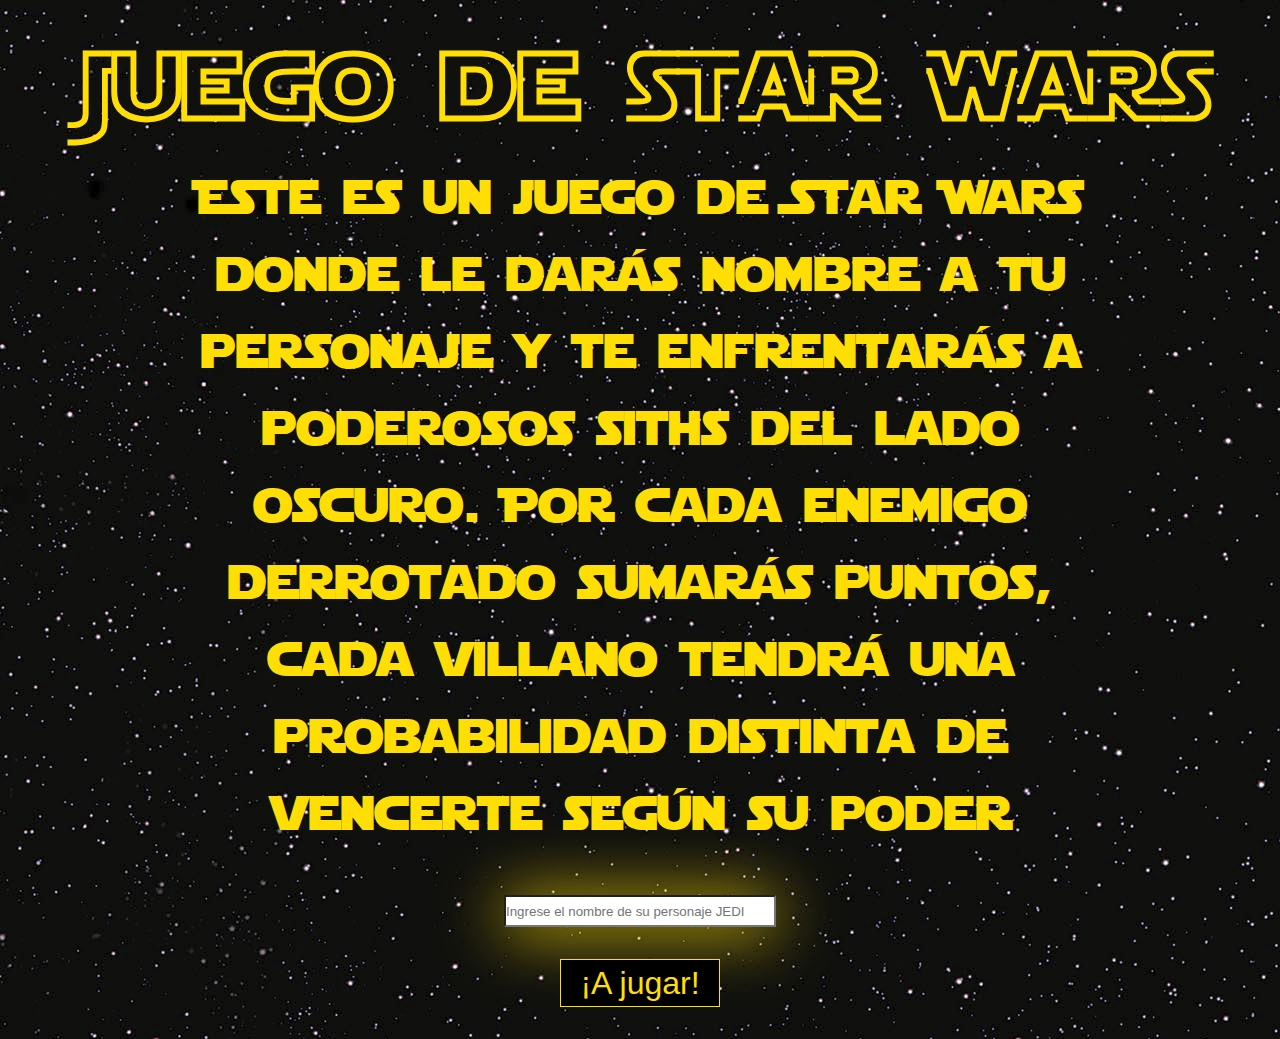
<file: index.html>
<!DOCTYPE html>
<html lang="en">
<head>
    <meta charset="UTF-8">
    <meta name="viewport" content="width=device-width, initial-scale=1.0">
    <title>Star Wars</title>
    <link rel="stylesheet" href="./styles/styles.css">
</head>
<body>
  <h1>Juego de STAR WARS</h1>
  <p>Este es un juego de Star Wars donde le darás nombre a tu personaje y te enfrentarás a poderosos siths del lado oscuro. Por cada enemigo derrotado sumarás puntos, cada villano tendrá una probabilidad distinta de vencerte según su poder</p>
  <form>
    <input type="text" id="nombrePersonaje" placeholder="Ingrese el nombre de su personaje JEDI">
  </form>
  <button class="botonAJugar" onclick="guardarPersonaje()">¡A jugar!</button>
  <script src="./main.js"></script>
</body>
</html>
</file>
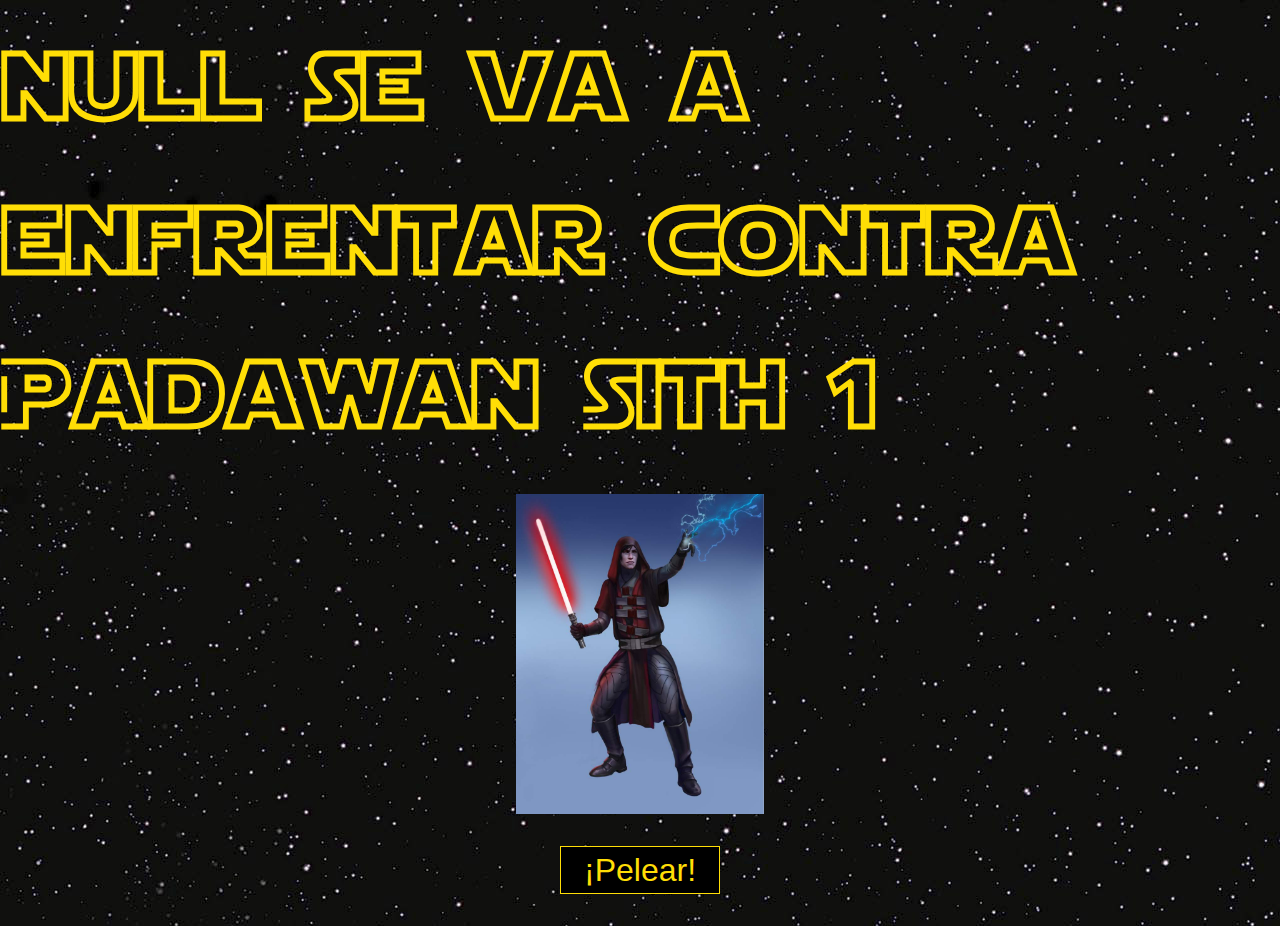
<file: juego.html>
<!DOCTYPE html>
<html lang="en">
<head>
    <meta charset="UTF-8">
    <meta name="viewport" content="width=device-width, initial-scale=1.0">
    <title>Juego de Star Wars</title>
    <link rel="stylesheet" href="styles/styles.css">
</head>
<body>
    <h1 class="tituloBatalla"></h1>
    <img src="" alt="" class="imagenBatalla">
    <button onclick="realizarBatalla()" class="botonBatalla">¡Pelear!</button>
    <p class="textoBatalla"></p>
    <script src="./main.js"></script>
</body>
</html>
</file>
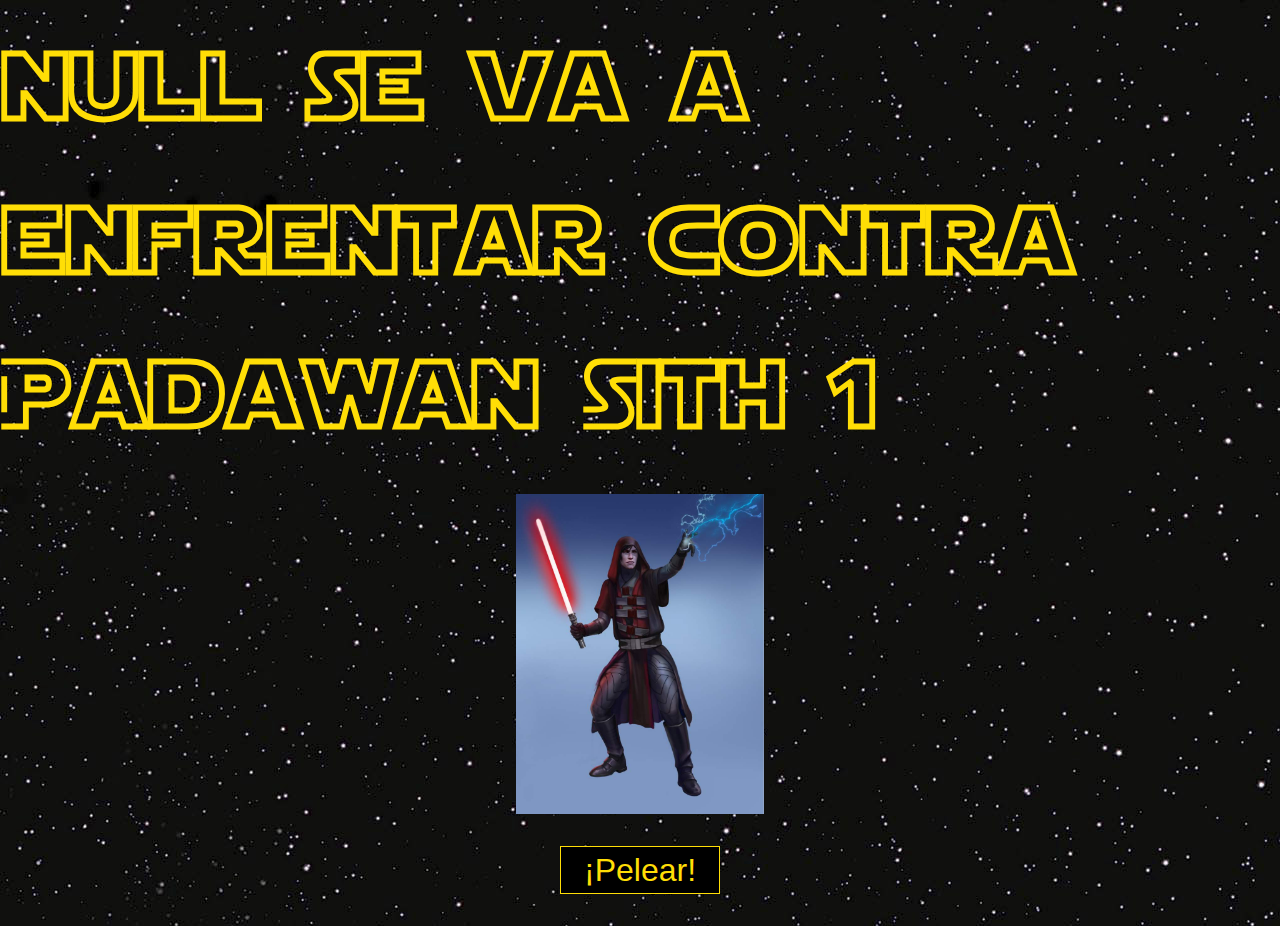
<file: pages/juego.html>
<!DOCTYPE html>
<html lang="en">
<head>
    <meta charset="UTF-8">
    <meta name="viewport" content="width=device-width, initial-scale=1.0">
    <title>Juego de Star Wars</title>
    <link rel="stylesheet" href="../styles/styles.css">
</head>
<body>
    <h1 class="tituloBatalla"></h1>
    <img src="" alt="" class="imagenBatalla">
    <button class="botonBatalla">¡Pelear!</button>
    <p class="textoBatalla"></p>
    <script src="../JS/juego.js"></script>
</body>
</html>
</file>
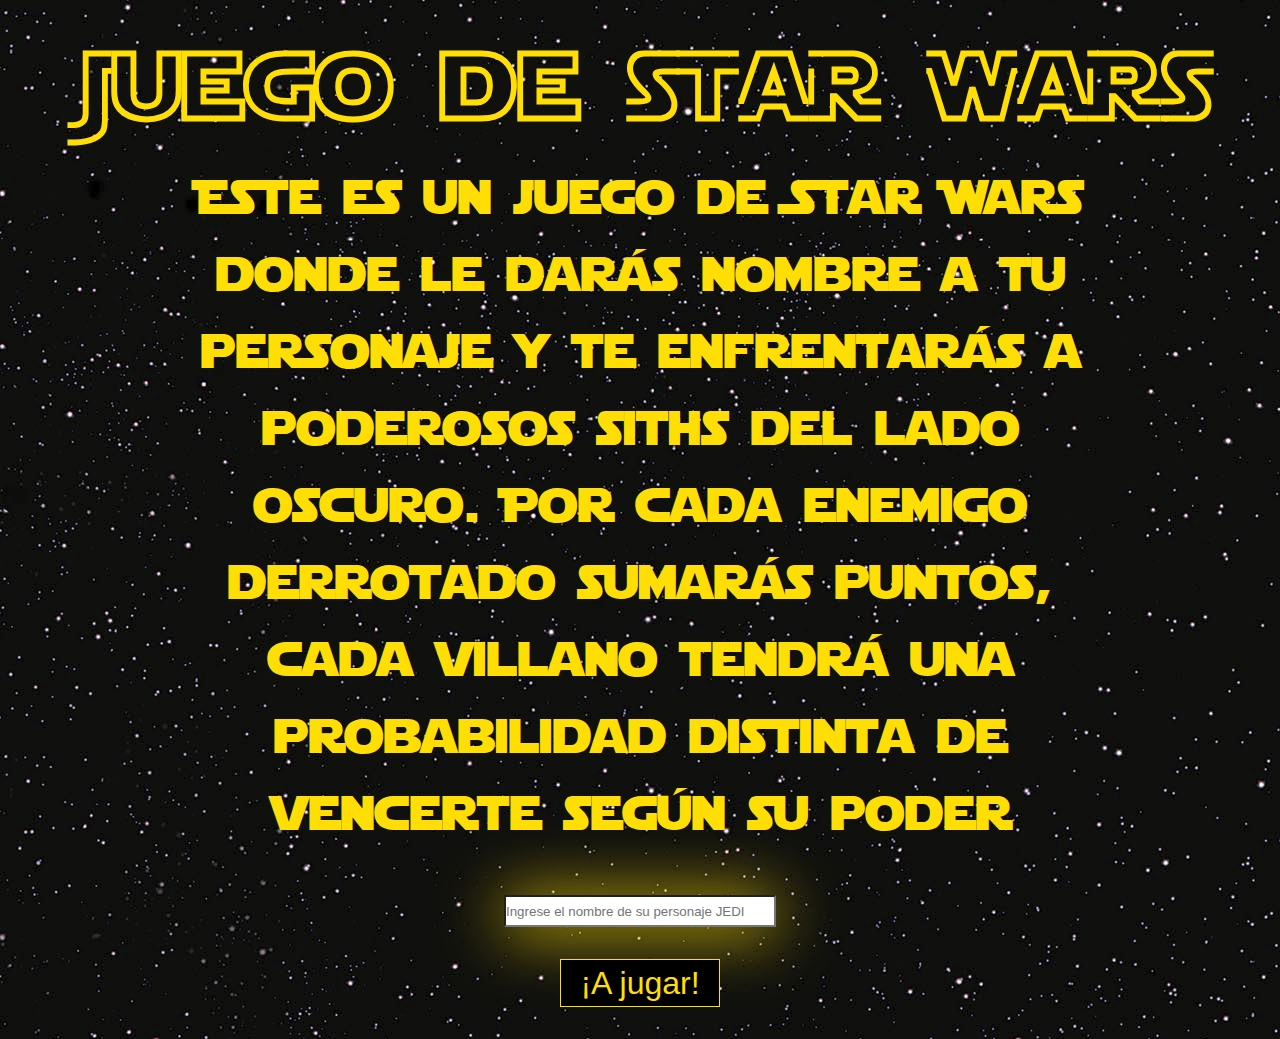
<file: pages/presentacionJuego.html>
<!DOCTYPE html>
<html lang="en">
<head>
    <meta charset="UTF-8">
    <meta name="viewport" content="width=device-width, initial-scale=1.0">
    <title>Star Wars</title>
    <link rel="stylesheet" href="../styles/styles.css">
</head>
<body>
  <h1 class="tituloJuego">Juego de STAR WARS</h1>
  <p class="descripcionJuego">Este es un juego de Star Wars donde le darás nombre a tu personaje y te enfrentarás a poderosos siths del lado oscuro. Por cada enemigo derrotado sumarás puntos, cada villano tendrá una probabilidad distinta de vencerte según su poder</p>
  <form class="formPresentacionJuego">
    <input type="text" id="nombrePersonaje" placeholder="Ingrese el nombre de su personaje JEDI">
  </form>
  <button class="botonAJugar">¡A jugar!</button>
  <script src="../JS/presentacionJuego.js"></script>
</body>
</html>
</file>
<file: styles/styles.css>
@font-face {
  font-family: "starWars";
  src: url("../fonts/Starjhol.ttf");
}

@font-face {
  font-family: "starWarsRelleno";
  src: url("../fonts/Starjedi.ttf");
}

* {
  margin: 0;
  padding: 0;
  box-sizing: border-box;
}

body {
  background-image: url("../images/fondoStarWars.jpeg");
  display: flex;
  flex-direction: column;
  align-items: center;
  justify-content: center;
}

h1 {
  font-family: "starWars";
  color: #ffde06;
  font-size: 6rem;
}

p {
  font-family: "starWarsRelleno";
  color: #ffde06;
  padding: 0 10rem;
  font-size: 3rem;
  text-align:center;
}

form {
  padding: 3rem;
  display: flex;
  flex-direction: column;
  gap: 3rem;
}

input {
    width: 17rem;
    height: 2rem;
    box-shadow: 0px 3px 65px 0px #ffde06;
}

.botonAJugar {
    color:#ffde06;
    background-color: black;
    border: 1px solid #ffde06;
    cursor: pointer;
    text-align: center;
    justify-content: center;
    margin-bottom: 2rem;
    margin-top: -1rem;
    width: 10rem;
    height: 3rem;
    font-size: 2rem;
}

.botonBatalla {
    color:#ffde06;
    background-color: black;
    border: 1px solid #ffde06;
    cursor: pointer;
    text-align: center;
    justify-content: center;
    width: 10rem;
    height: 3rem;
    font-size: 2rem;
}

.botonPuntaje {
    color:#ffde06;
    background-color: black;
    border: 1px solid #ffde06;
    cursor: pointer;
    text-align: center;
    justify-content: center;
    width: 10rem;
    height: 3rem;
    font-size: 1.5rem;
}

.imagenBatalla {
    height: 20rem;
    margin: 2rem;
}

.textoBatalla {
  margin-top: 2rem;
}
</file>
